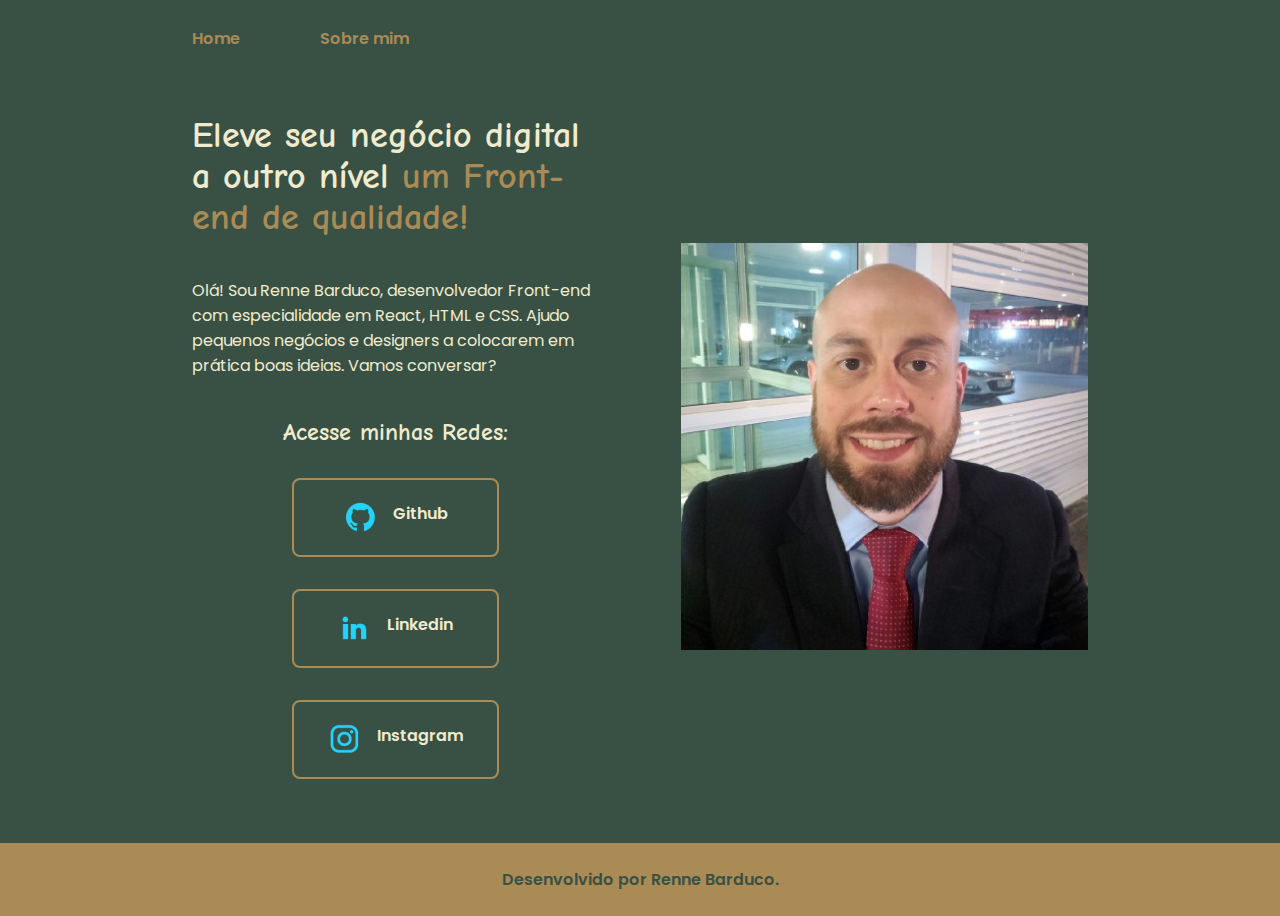
<file: index.html>
<!DOCTYPE html>
<html lang="en">
<head>
    <meta charset="UTF-8">
    <meta name="viewport" content="width=device-width, initial-scale=1.0">
    <title>Portifolio</title>
    <link rel="stylesheet" href="./styles/style.css">
</head>
<body>
    <header class="cabecalho">
        <nav class="cabecalho__menu">
            <a class="cabecalho__menu__link" href="index.html">Home</a>
            <a class="cabecalho__menu__link" href="about.html">Sobre mim</a>
        </nav>
    </header>
    <main class="apresentacao">
    <section class="apresentacao__conteudo">
        <h1 class="apresentacao__conteudo__titulo">Eleve seu negócio digital a outro nível <strong class="titulo-destaque"> um Front-end de qualidade!</strong></h1>
        <p class="apresentacao__conteudo__texto">Olá! Sou Renne Barduco, desenvolvedor Front-end com especialidade em React, HTML e CSS. Ajudo pequenos negócios e designers a colocarem em prática boas ideias. Vamos conversar?</p>
        <div class="apresentacao__links">
            <h2 class="apresentacao__links__subtitulo">Acesse minhas Redes:</h2>
            <a class="apresentacao__links__link" href="https://www.github.com"> <img src="./assets/github.png"> Github </a>
            <a class="apresentacao__links__link" href="https://www.linkedin.com/in/RenneBarduco"> <img src="./assets/linkedin.png"> Linkedin </a>
            <a class="apresentacao__links__link" href="https://www.instagram.com/rennebarduco"> <img src="./assets/instagram.png"> Instagram</a>            
        </div>
    </section>
    <img class="apresentacao__imagem" src="./assets/fotoperfil.jpg" alt="foto Renne Barduco perfil">
   </main>
    <footer class="rodape">
        <p>Desenvolvido por Renne Barduco.</p>
    </footer>
</body>
</html>
</file>
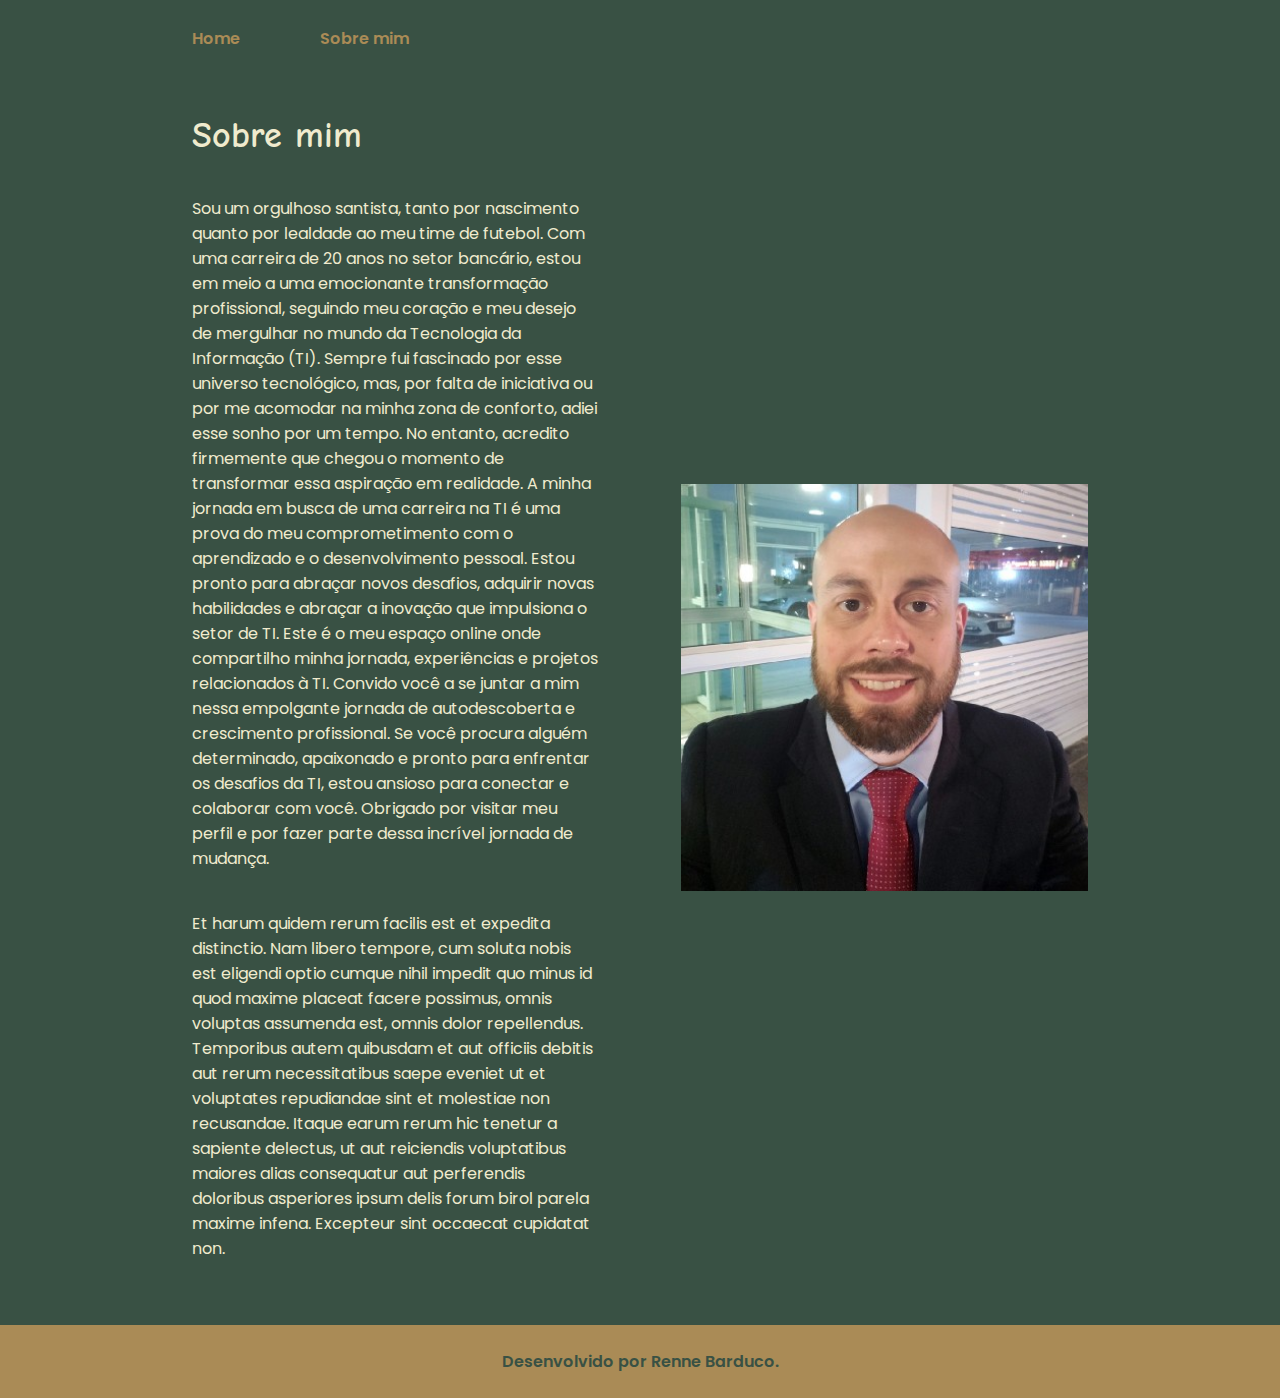
<file: about.html>
<!DOCTYPE html>
<html lang="pt-br">
<head>
    <meta charset="UTF-8">
    <meta name="viewport" content="width=device-width, initial-scale=1.0">
    <title>Sobre mim</title>
    <link rel="stylesheet" href="./styles/style.css">  
</head>
<body>
    <header class="cabecalho">
        <nav class="cabecalho__menu">
            <a class="cabecalho__menu__link" href="index.html">Home</a>
            <a class="cabecalho__menu__link" href="about.html">Sobre mim</a>
        </nav>
    </header>
    <main class="apresentacao">
        <section class="apresentacao__conteudo">
            <h1 class="apresentacao__conteudo__titulo">Sobre mim</h1>
            <p class="apresentacao__conteudo__texto">Sou um orgulhoso santista, tanto por nascimento quanto por lealdade ao meu time de futebol. Com uma carreira de 20 anos no setor bancário, estou em meio a uma emocionante transformação profissional, seguindo meu coração e meu desejo de mergulhar no mundo da Tecnologia da Informação (TI).

                Sempre fui fascinado por esse universo tecnológico, mas, por falta de iniciativa ou por me acomodar na minha zona de conforto, adiei esse sonho por um tempo. No entanto, acredito firmemente que chegou o momento de transformar essa aspiração em realidade.
                
                A minha jornada em busca de uma carreira na TI é uma prova do meu comprometimento com o aprendizado e o desenvolvimento pessoal. Estou pronto para abraçar novos desafios, adquirir novas habilidades e abraçar a inovação que impulsiona o setor de TI.
                
                Este é o meu espaço online onde compartilho minha jornada, experiências e projetos relacionados à TI. Convido você a se juntar a mim nessa empolgante jornada de autodescoberta e crescimento profissional.
                
                Se você procura alguém determinado, apaixonado e pronto para enfrentar os desafios da TI, estou ansioso para conectar e colaborar com você.
                
                Obrigado por visitar meu perfil e por fazer parte dessa incrível jornada de mudança.</p>
            <p class="apresentacao__conteudo__texto">Et harum quidem rerum facilis est et expedita distinctio. Nam libero tempore, cum soluta nobis est eligendi optio cumque nihil impedit quo minus id quod maxime placeat facere possimus, omnis voluptas assumenda est, omnis dolor repellendus. Temporibus autem quibusdam et aut officiis debitis aut rerum necessitatibus saepe eveniet ut et voluptates repudiandae sint et molestiae non recusandae. Itaque earum rerum hic tenetur a sapiente delectus, ut aut reiciendis voluptatibus maiores alias consequatur aut perferendis doloribus asperiores ipsum delis forum birol parela maxime infena. Excepteur sint occaecat cupidatat non.
            </p>
        </section>

        <img class="apresentacao__imagem" src="./assets/fotoperfil.jpg" alt="foto Renne Barduco perfil">
    </main>
    <footer class="rodape">
        <p>Desenvolvido por Renne Barduco.</p>
    </footer>

</body>
</html>
</file>
<file: styles/style.css>
@import url('https://fonts.googleapis.com/css2?family=Comic+Neue&family=Poppins:wght@200;300&display=swap');

:root {
    --cor-primaria: #395144;
    --cor-secundaria: #F0EBCE;
    --cor-terciaria: #AA8B56;
    --cor-hover: #4E6C50;
}

* { 
    margin:0;
    padding: 0;

}

body {
    /* height: 100vh; */
    box-sizing: border-box;
    background-color:var(--cor-primaria);
    color: var(--cor-secundaria);
}

.cabecalho {
    padding: 2% 0% 0% 15%;
}

.cabecalho__menu {
    display: flex;
    gap: 80px;
}

.cabecalho__menu__link {
    font-family: 'Poppins', sans-serif;
    font-size: 1,5rem;
    font-weight: 600;
    color: var(--cor-terciaria);
    text-decoration: none;
}


.titulo-destaque {
    color: var(--cor-terciaria);
}   

.apresentacao{
    /* margin: 10% 13%; */
    padding: 5% 15%;
    display: flex;
    align-items: center;
    justify-content: space-between;
    gap: 82px;
}

.apresentacao__conteudo {
    width: 50%;
    display: flex;
    flex-direction: column;
    gap: 40px;
}

.apresentacao__conteudo__titulo {
    font-size: 2.25rem;
    font-family: 'Comic Neue', cursive;
    
}

.apresentacao__conteudo__texto {
    font-size: 1,5rem;
    font-family:'Poppins', sans-serif;
}

.apresentacao__links {
    display: flex;
    flex-direction: column;
    align-items: center;
    justify-content: space-between;
    gap: 32px;
}

.apresentacao__links__subtitulo {
    font-family: 'Comic Neue', cursive;
    
}

.apresentacao__links__link {
    /* background-color: #22D4FD; */
    display: flex;
    justify-content: center;
    gap: 16px;
    border: 2px solid var(--cor-terciaria);
    width: 50%;
    text-align: center;
    border-radius: 8px;
    font-size: 1,25rem;
    font-weight: 600;
    padding: 21.5px 0;
    text-decoration: none;
    color: var(--cor-secundaria);
    font-family: 'Poppins', sans-serif;
}

.apresentacao__links__link:hover {
    background-color: var(--cor-hover);
}

.apresentacao__imagem {
    width: 50%;
}

.rodape {
    padding: 24px;
    text-align: center;
    font-family: 'Poppins', sans-serif;
    font-size: 1,25rem;
    font-weight: 600;
    color: var(--cor-primaria);
    background-color:var(--cor-terciaria);
}

@media (max-width: 1200px) {
    .cabecalho {
        padding: 10%;
    }
    .cabecalho__menu {
        justify-content: center;
    }

    .apresentacao {
        flex-direction: column-reverse;
        padding: 5%;
    }

    .apresentacao__conteudo {
        width: auto;
    }
}
</file>
